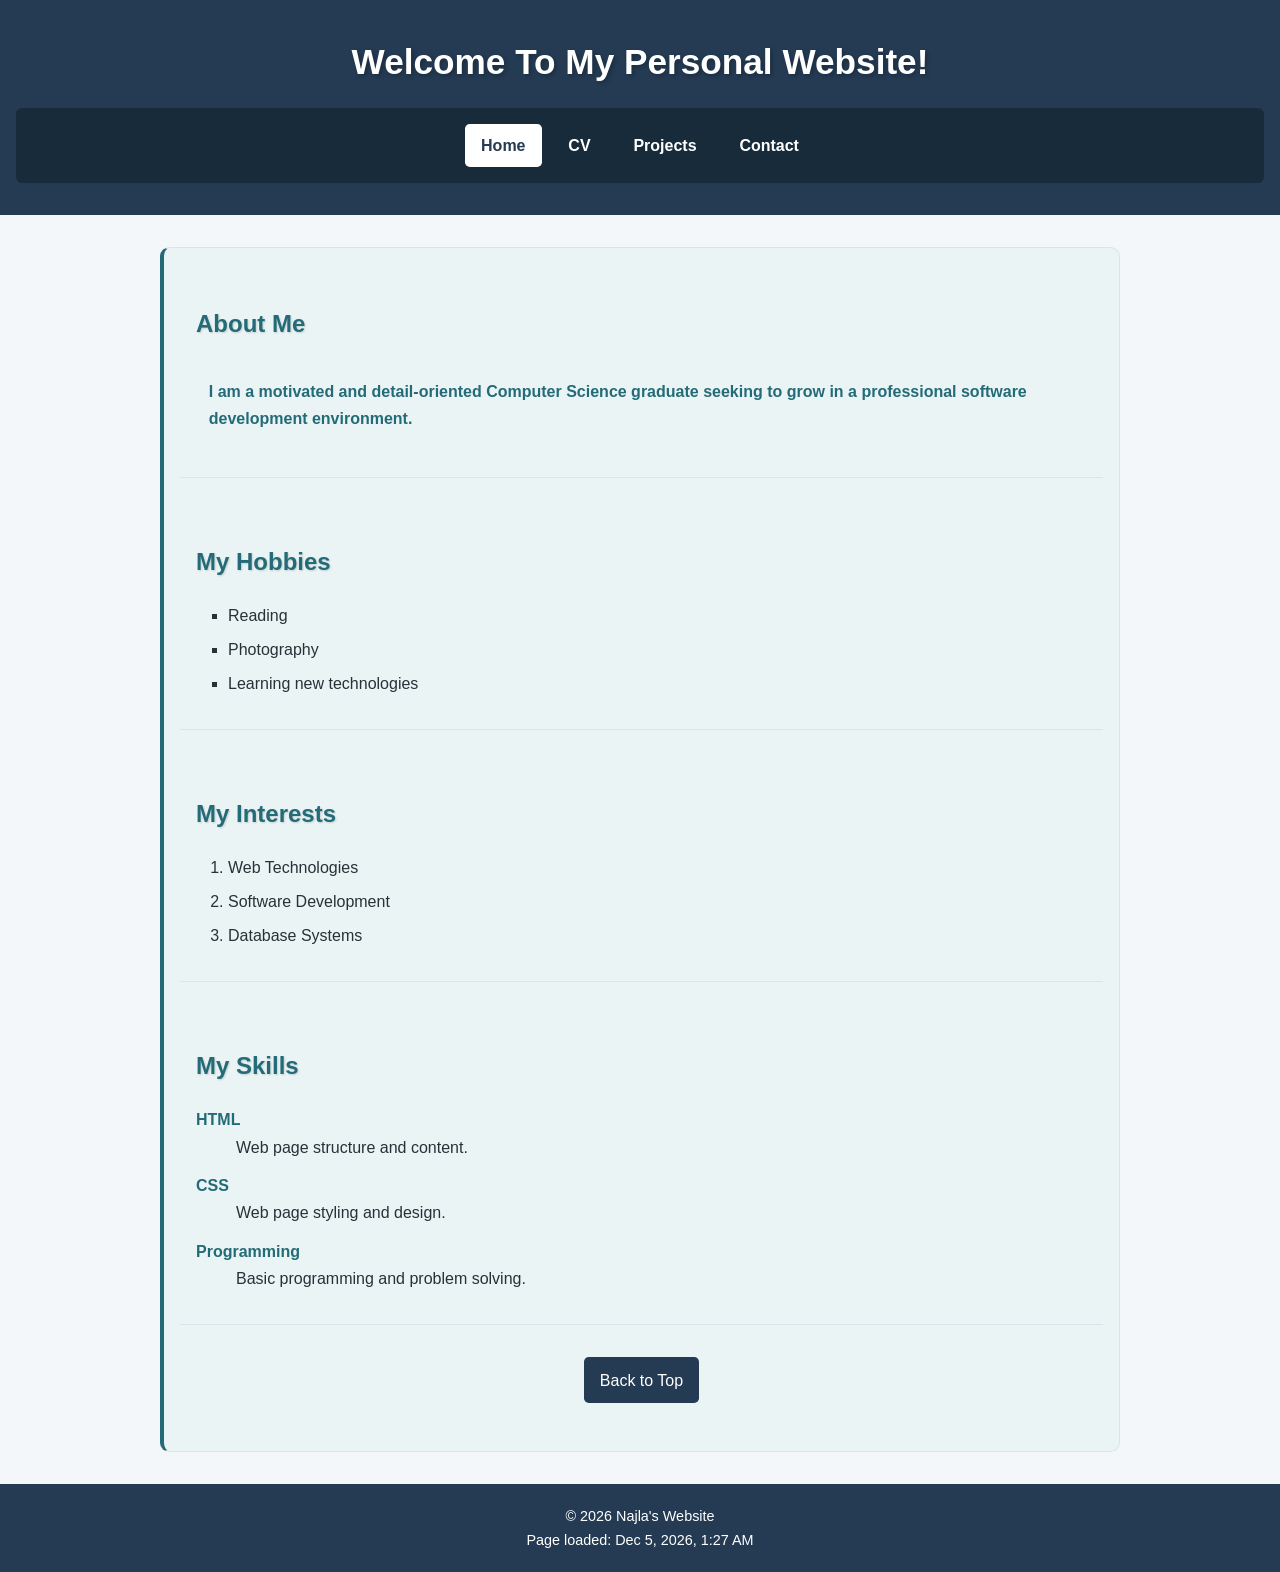
<file: index.html>
<!DOCTYPE html>
<html lang="en">

<head>
    <meta charset="UTF-8">
    <meta name="viewport" content="width=device-width, initial-scale=1.0">
    <meta name="description" content="Personal website of Najla Alzamil">
    <title>Najla Alzamil | Home</title>
    <link rel="stylesheet" href="styles.css">
</head>

<body id="top">

    <header>
        <h1>Welcome to My Personal Website!</h1>

        <nav aria-label="Main navigation">
            <a href="index.html" aria-current="page">Home</a>
            <a href="cv.html">CV</a>
            <a href="projects.html">Projects</a>
            <a href="contact.html">Contact</a>
        </nav>
    </header>

    <main id="intro">

        <section>
            <h2>About Me</h2>
            <p class="highlight">
                I am a motivated and detail-oriented Computer Science
                graduate seeking to grow in a professional software
                development environment.
            </p>
        </section>

        <section>
            <h2>My Hobbies</h2>
            <ul>
                <li>Reading</li>
                <li>Photography</li>
                <li>Learning new technologies</li>
            </ul>
        </section>

        <section>
            <h2>My Interests</h2>
            <ol>
                <li>Web Technologies</li>
                <li>Software Development</li>
                <li>Database Systems</li>
            </ol>
        </section>

        <section>
            <h2>My Skills</h2>
            <dl>
                <dt>HTML</dt>
                <dd>Web page structure and content.</dd>

                <dt>CSS</dt>
                <dd>Web page styling and design.</dd>

                <dt>Programming</dt>
                <dd>Basic programming and problem solving.</dd>
            </dl>
        </section>

        <p class="back-to-top">
            <a href="#top">Back to Top</a>
        </p>

    </main>

    <footer id="home-footer">
        <p>&copy; 2026 Najla's Website</p>
    </footer>

    <script src="scripts.js"></script>
</body>
</html>
</file>
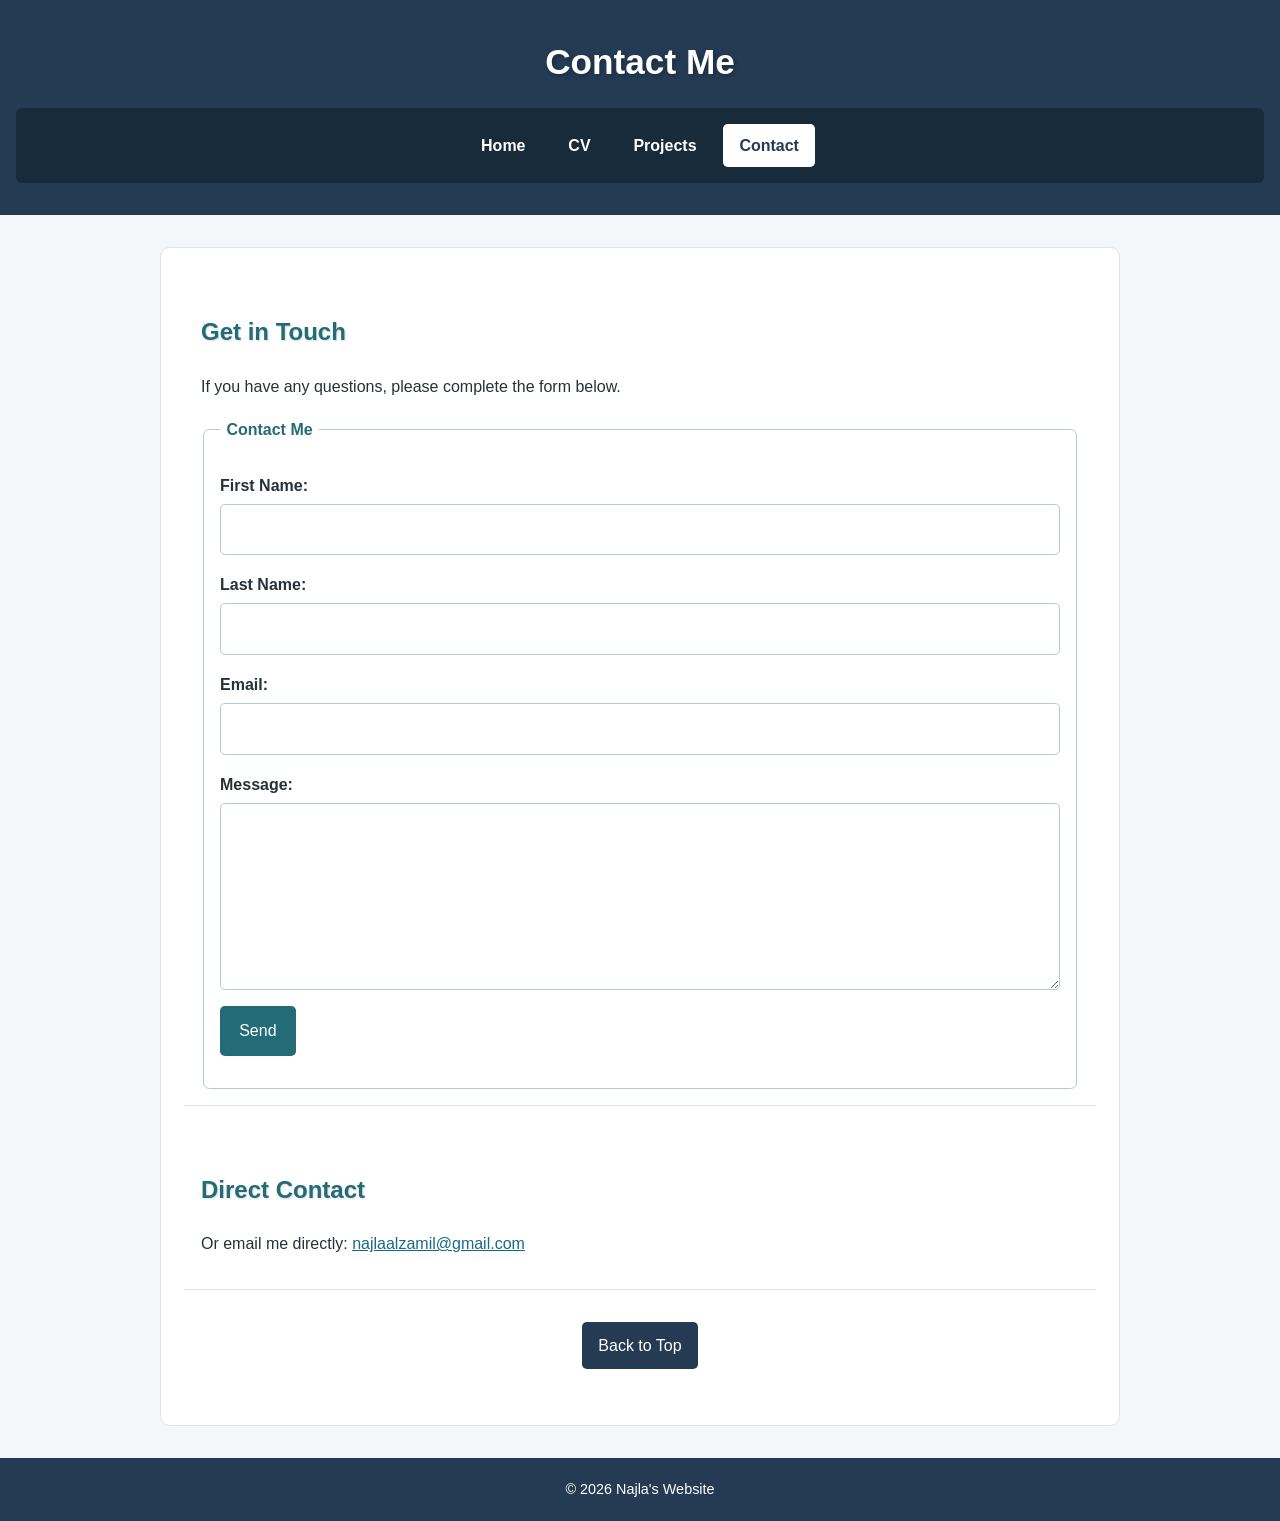
<file: contact.html>
<!DOCTYPE html>
<html lang="en">

<head>
    <meta charset="UTF-8">
    <meta name="viewport" content="width=device-width, initial-scale=1.0">
    <meta name="description" content="Contact Najla Alzamil">
    <title>Najla Alzamil | Contact</title>
    <link rel="stylesheet" href="styles.css">
</head>

<body id="top">

    <header>
        <h1>Contact Me</h1>

        <nav aria-label="Main navigation">
            <a href="index.html">Home</a>
            <a href="cv.html">CV</a>
            <a href="projects.html">Projects</a>
            <a href="contact.html" aria-current="page">Contact</a>
        </nav>
    </header>

    <main>

        <section>
            <h2>Get in Touch</h2>

            <p>
                If you have any questions, please complete the form below.
            </p>

            <form
                class="contact-form"
                action="mailto:najlaalzamil@gmail.com"
                method="post"
                enctype="text/plain"
                onsubmit="return ValidateForm()">

                <fieldset>
                    <legend>Contact Me</legend>

                    <p>
                        <label for="firstName">First Name:</label>
                        <input
                            type="text"
                            id="firstName"
                            name="firstName"
                            autocomplete="given-name"
                            required>
                    </p>

                    <p>
                        <label for="lastName">Last Name:</label>
                        <input
                            type="text"
                            id="lastName"
                            name="lastName"
                            autocomplete="family-name"
                            required>
                    </p>

                    <p>
                        <label for="email">Email:</label>
                        <input
                            type="email"
                            id="email"
                            name="email"
                            autocomplete="email"
                            required>
                    </p>

                    <p>
                        <label for="message">Message:</label>
                        <textarea
                            id="message"
                            name="message"
                            rows="6"
                            required></textarea>
                    </p>

                    <p>
                        <button type="submit">Send</button>
                    </p>

                </fieldset>
            </form>
        </section>

        <section>
            <h2>Direct Contact</h2>

            <p>
                Or email me directly:
                <a href="mailto:najlaalzamil@gmail.com">
                    najlaalzamil@gmail.com
                </a>
            </p>
        </section>

        <p class="back-to-top">
            <a href="#top">Back to Top</a>
        </p>

    </main>

    <footer>
        <p>&copy; 2026 Najla's Website</p>
    </footer>
    
<script src="scripts.js"></script>
</body>
</html>
</file>
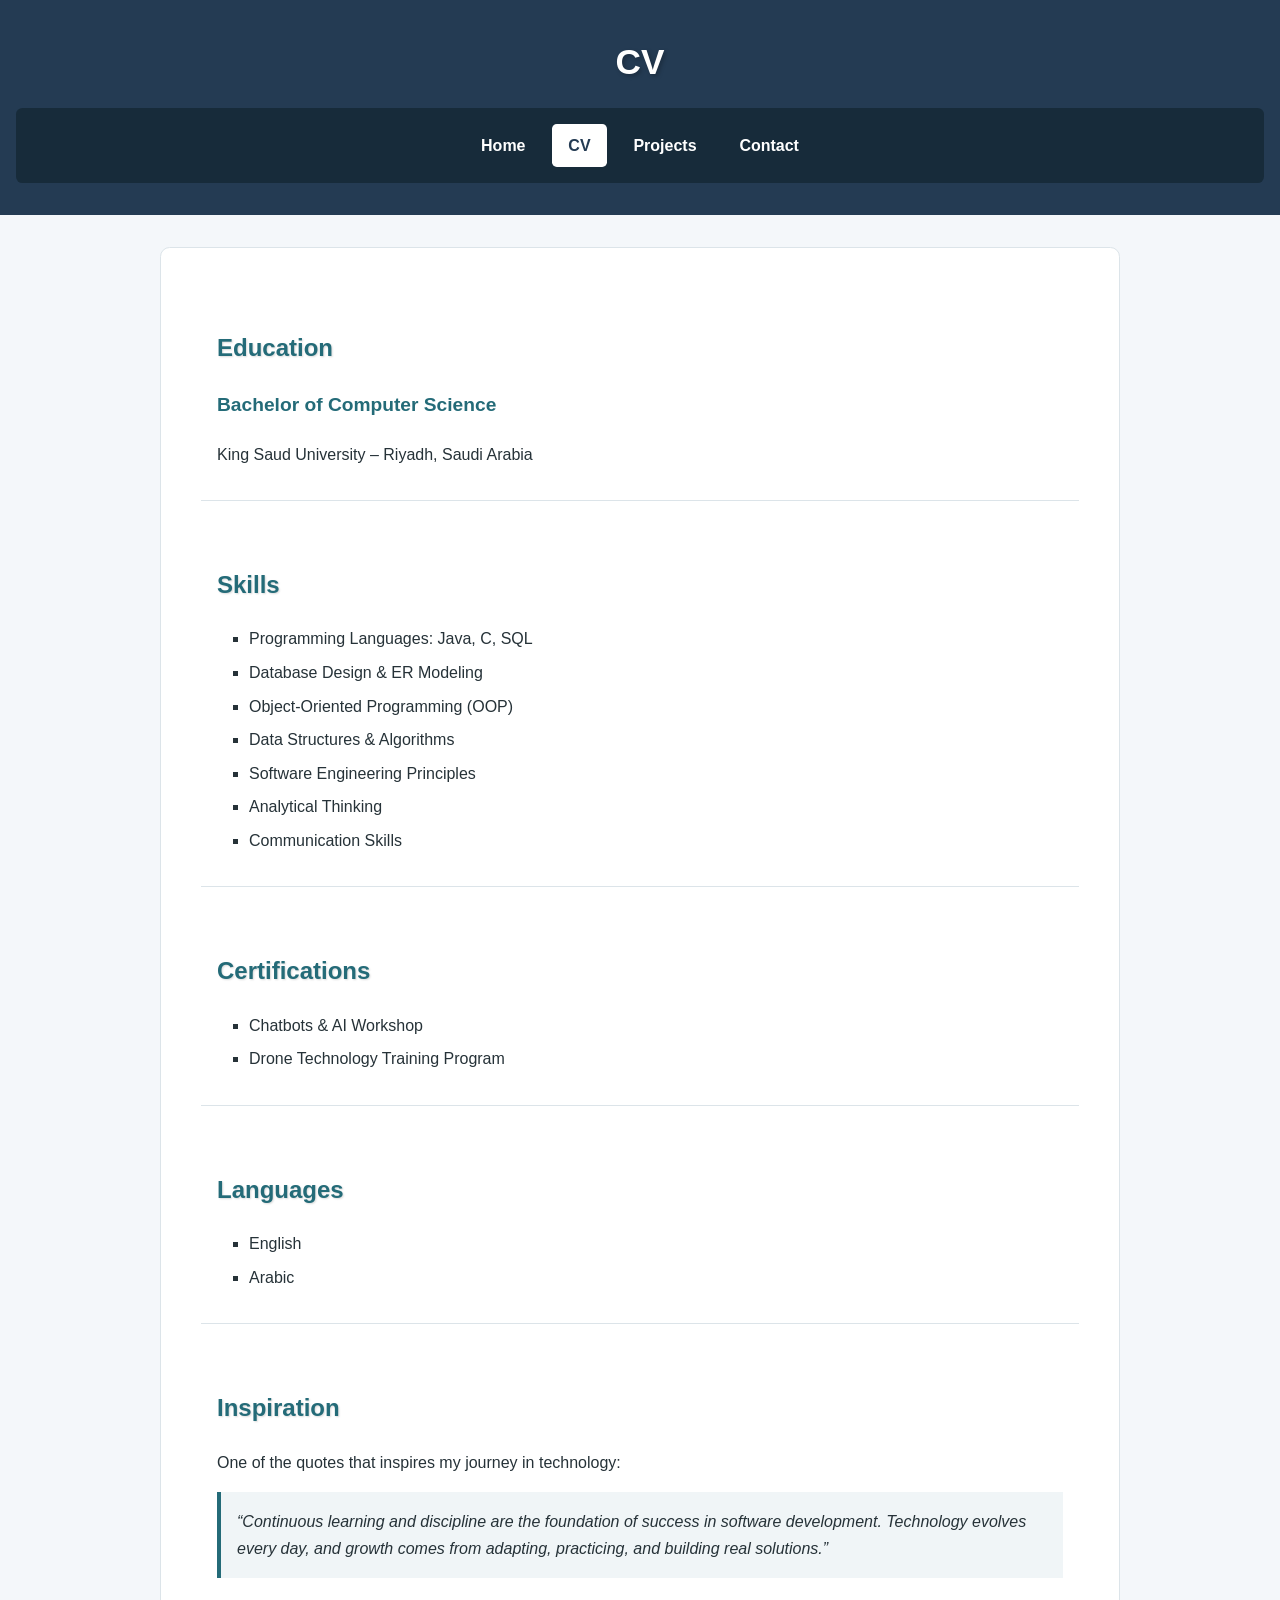
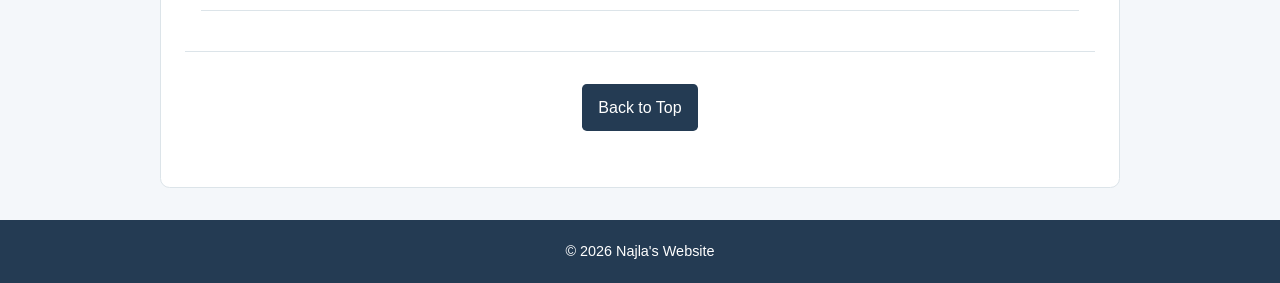
<file: cv.html>
<!DOCTYPE html>
<html lang="en">

<head>
    <meta charset="UTF-8">
    <meta name="viewport" content="width=device-width, initial-scale=1.0">
    <meta name="description" content="Najla Alzamil's CV">
    <title>Najla Alzamil | CV</title>
    <link rel="stylesheet" href="styles.css">
</head>

<body id="top">

    <header>
        <h1>CV</h1>

        <nav aria-label="Main navigation">
            <a href="index.html">Home</a>
            <a href="cv.html" aria-current="page">CV</a>
            <a href="projects.html">Projects</a>
            <a href="contact.html">Contact</a>
        </nav>
    </header>

    <main>

        <article>

            <section>
                <h2>Education</h2>

                <h3>Bachelor of Computer Science</h3>
                <p>
                    King Saud University – Riyadh, Saudi Arabia
                </p>
            </section>

            <section>
                <h2>Skills</h2>

                <ul>
                    <li>Programming Languages: Java, C, SQL</li>
                    <li>Database Design &amp; ER Modeling</li>
                    <li>Object-Oriented Programming (OOP)</li>
                    <li>Data Structures &amp; Algorithms</li>
                    <li>Software Engineering Principles</li>
                    <li>Analytical Thinking</li>
                    <li>Communication Skills</li>
                </ul>
            </section>

            <section>
                <h2>Certifications</h2>

                <ul>
                    <li>Chatbots &amp; AI Workshop</li>
                    <li>Drone Technology Training Program</li>
                </ul>
            </section>

            <section>
                <h2>Languages</h2>

                <ul>
                    <li>English</li>
                    <li>Arabic</li>
                </ul>
            </section>

            <section>
                <h2>Inspiration</h2>

                <p>
                    One of the quotes that inspires my journey in technology:
                </p>

                <blockquote>
                    “Continuous learning and discipline are the foundation
                    of success in software development. Technology evolves
                    every day, and growth comes from adapting, practicing,
                    and building real solutions.”
                </blockquote>
            </section>

        </article>

        <p class="back-to-top">
            <a href="#top">Back to Top</a>
        </p>

    </main>

    <footer>
        <p>&copy; 2026 Najla's Website</p>
    </footer>

    <script src="scripts.js"></script>
</body>
</html>
</file>
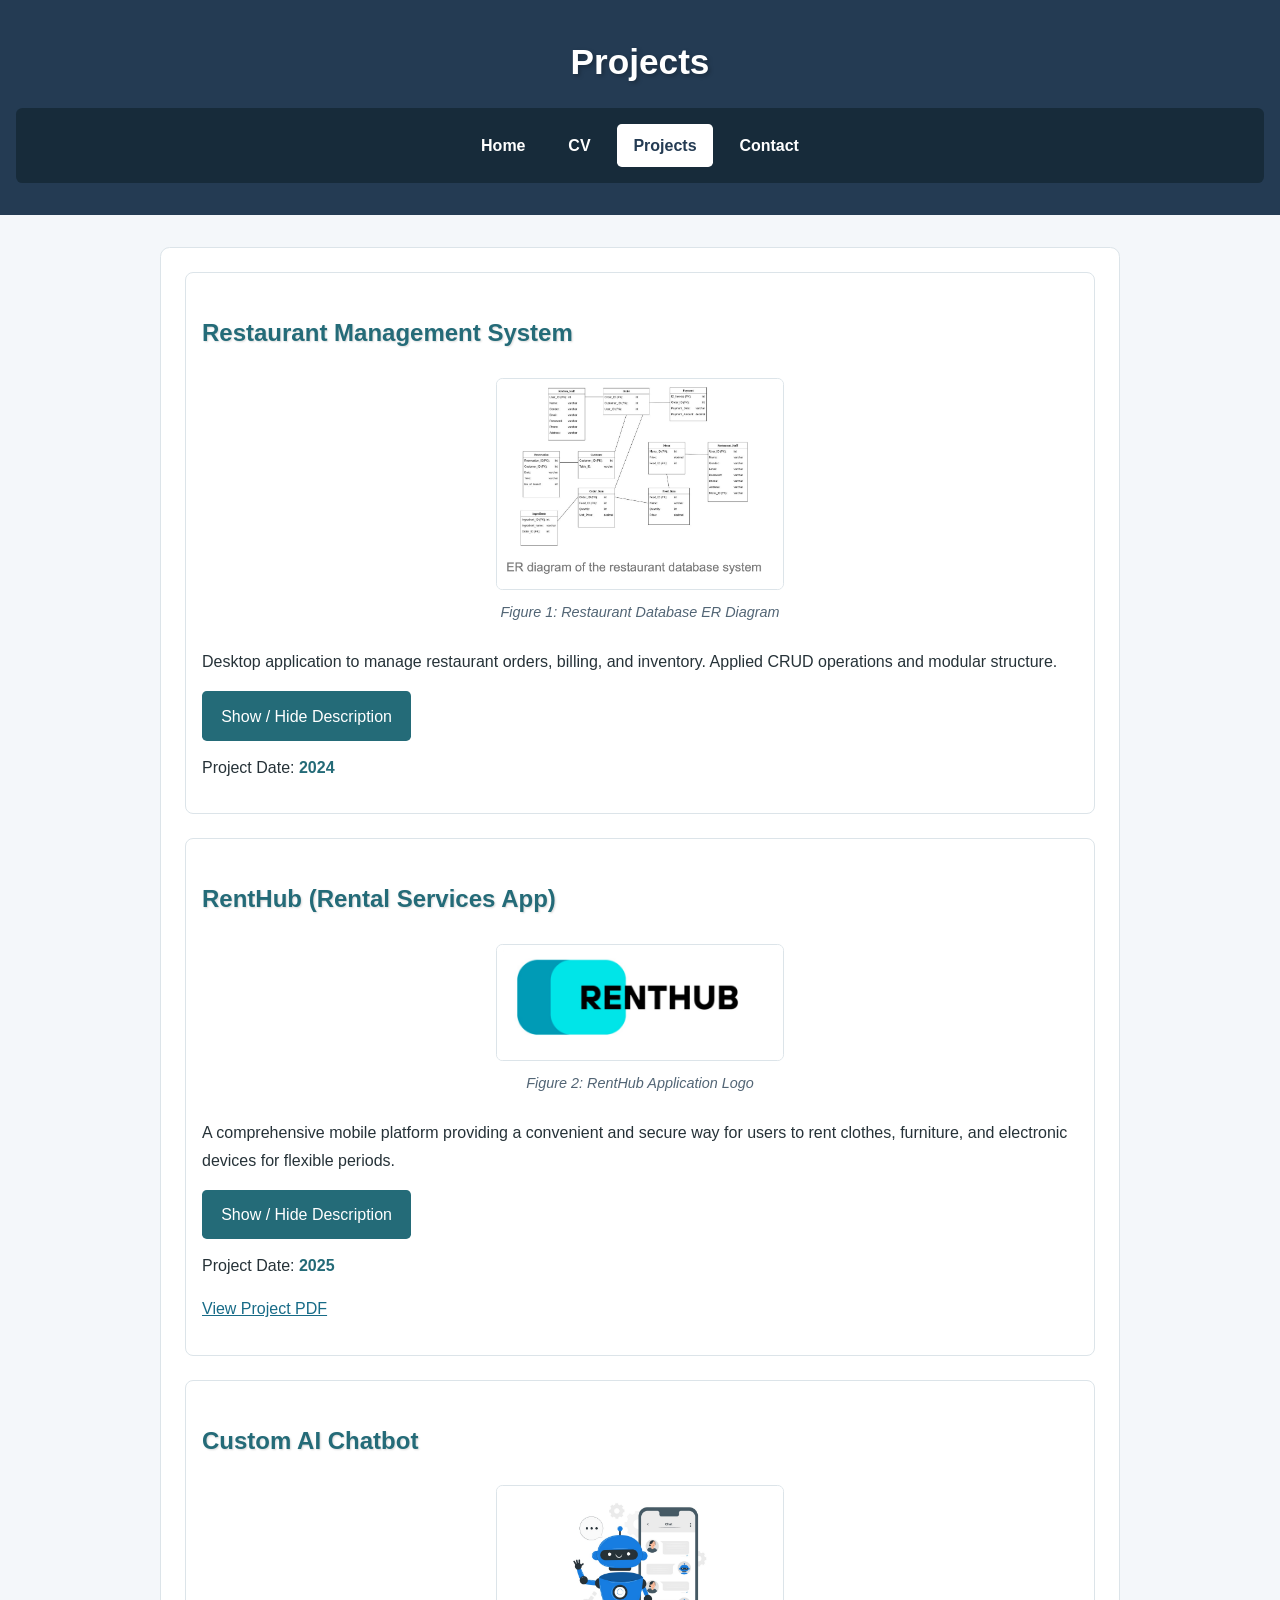
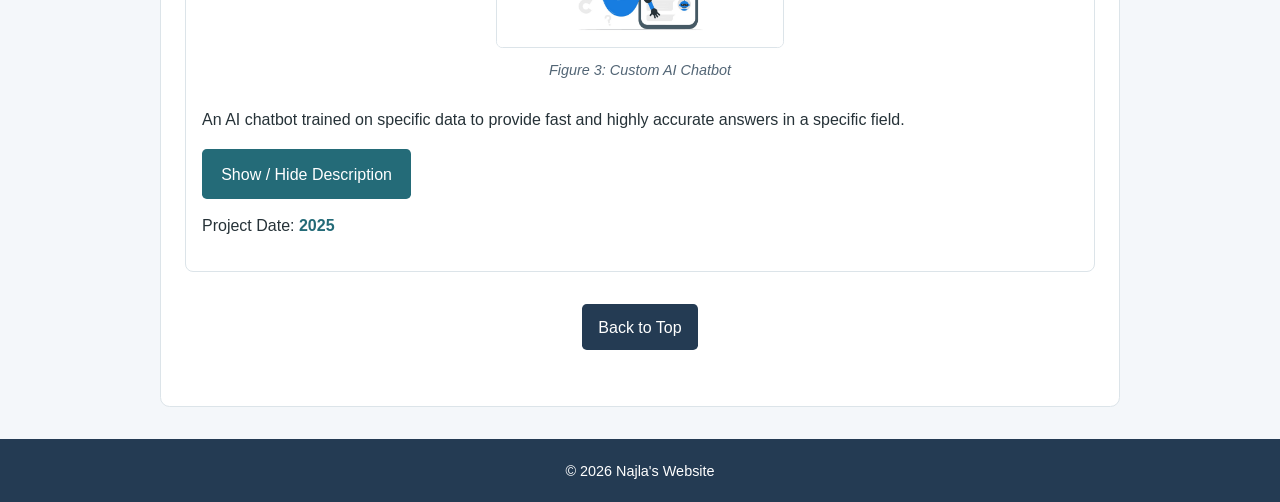
<file: projects.html>
<!DOCTYPE html>
<html lang="en">

<head>
    <meta charset="UTF-8">
    <meta name="viewport" content="width=device-width, initial-scale=1.0">
    <meta name="description" content="Projects by Najla Alzamil">
    <title>Najla Alzamil | Projects</title>
    <link rel="stylesheet" href="styles.css">
</head>

<body id="top">

    <header>
        <h1>Projects</h1>

        <nav aria-label="Main navigation">
            <a href="index.html">Home</a>
            <a href="cv.html">CV</a>
            <a href="projects.html" aria-current="page">Projects</a>
            <a href="contact.html">Contact</a>
        </nav>
    </header>

    <main>

        <!-- Project 1 -->
        <article class="project-card">
            <h2>Restaurant Management System</h2>

            <figure>
                <img
                    src="Restaurant.jpeg"
                    alt="Restaurant Management System project"
                    class="project-image">

                <figcaption>
                    Figure 1: Restaurant Database ER Diagram
                </figcaption>
            </figure>

            <p id="restaurant-description">
                Desktop application to manage restaurant orders, billing,
                and inventory. Applied CRUD operations and modular structure.
            </p>

            <button type="button"
                onclick="toggleDescription('restaurant-description')">
                Show / Hide Description
            </button>

            <p>
                Project Date:
                <time datetime="2024">2024</time>
            </p>
        </article>


        <!-- Project 2 -->
        <article class="project-card">
            <h2>RentHub (Rental Services App)</h2>

            <figure>
                <img
                    src="RentHub.jpeg"
                    alt="RentHub Rental Services App project"
                    class="project-image">

                <figcaption>
                    Figure 2: RentHub Application Logo
                </figcaption>
            </figure>

            <p id="renthub-description">
                A comprehensive mobile platform providing a convenient and
                secure way for users to rent clothes, furniture, and
                electronic devices for flexible periods.
            </p>

            <button type="button"
                onclick="toggleDescription('renthub-description')">
                Show / Hide Description
            </button>

            <p>
                Project Date:
                <time datetime="2025">2025</time>
            </p>

            <p>
                <a href="RentHub.pdf" target="_blank"
                    rel="noopener noreferrer">
                    View Project PDF
                </a>
            </p>
        </article>


        <!-- Project 3 -->
        <article class="project-card">
            <h2>Custom AI Chatbot</h2>

            <figure>
                <img
                    src="ChatBot.jpeg"
                    alt="Custom AI Chatbot project"
                    class="project-image">

                <figcaption>
                    Figure 3: Custom AI Chatbot
                </figcaption>
            </figure>

            <p id="chatbot-description">
                An AI chatbot trained on specific data to provide fast
                and highly accurate answers in a specific field.
            </p>

            <button type="button"
                onclick="toggleDescription('chatbot-description')">
                Show / Hide Description
            </button>

            <p>
                Project Date:
                <time datetime="2025">2025</time>
            </p>
        </article>


        <p class="back-to-top">
            <a href="#top">Back to Top</a>
        </p>

    </main>

    <footer>
        <p>&copy; 2026 Najla's Website</p>
    </footer>

    <script src="scripts.js"></script>

</body>
</html>
</file>
<file: styles.css>
/* General Page Styling */
* {
    box-sizing: border-box;
}

html {
    scroll-behavior: smooth;
}

body {
    font-family: Arial, Helvetica, sans-serif;
    font-size: 1rem;
    line-height: 1.7;
    color: #263238;
    background-color: #f4f7fa;
    margin: 0;
    padding: 0;
}

/* Header */
header {
    background-color: #243b53;
    color: #ffffff;
    padding: 2rem 1rem;
    text-align: center;
}

h1 {
    font-size: 2.2rem;
    font-weight: 700;
    text-transform: capitalize;
    text-shadow: 2px 2px 4px rgba(0, 0, 0, 0.25);
    margin: 0 0 1rem;
}

h2 {
    color: #246b78;
    font-size: 1.5rem;
    font-weight: 700;
    margin-top: 1.5rem;
    text-shadow: 1px 1px 2px rgba(0, 0, 0, 0.15);
}

h3 {
    color: #246b78;
    font-size: 1.2rem;
}

p {
    margin: 0.8rem 0 1rem;
    text-align: left;
}

/* Navigation */
nav {
    background-color: #172b3a;
    padding: 0.8rem;
    border-radius: 0.4rem;
}

nav a {
    display: inline-block;
    color: #ffffff;
    text-decoration: none;
    font-weight: 600;
    padding: 0.5rem 1rem;
    margin: 0.2rem;
    border-radius: 0.3rem;
    transition: background-color 0.2s ease;
}

nav a:hover,
nav a:focus-visible {
    background-color: #d8eef0;
    color: #172b3a;
}

nav a[aria-current="page"] {
    background-color: #ffffff;
    color: #243b53;
}

/* Main Content and Box Model */
main {
    width: 90%;
    max-width: 60rem;
    margin: 2rem auto;
    padding: 1.5rem;
    background-color: #ffffff;
    border: 1px solid #dce4e9;
    border-radius: 0.6rem;
}

article,
section {
    margin-bottom: 1.5rem;
    padding: 1rem;
    border-bottom: 1px solid #dce4e9;
}

#intro {
    background-color: #eaf4f5;
    padding: 1rem;
    border-left: 0.3rem solid #246b78;
}

.highlight {
    color: #246b78;
    font-weight: 700;
    background-color: #eaf4f5;
    padding: 0.8rem;
    border-radius: 0.3rem;
}

blockquote {
    margin: 1rem 0;
    padding: 1rem;
    background-color: #f0f5f7;
    border-left: 0.3rem solid #246b78;
    font-style: italic;
}

/* Links */
a {
    color: #176b87;
}

a:hover,
a:focus-visible {
    text-decoration: underline;
}

.back-to-top {
    text-align: center;
    margin: 2rem 0;
}

.back-to-top a {
    display: inline-block;
    padding: 0.6rem 1rem;
    color: #ffffff;
    background-color: #243b53;
    border-radius: 0.3rem;
    text-decoration: none;
}

.back-to-top a:hover {
    background-color: #246b78;
}

/* Lists */
ul,
ol {
    padding-left: 2rem;
    list-style-position: outside;
}

ul {
    list-style-type: square;
}

ol {
    list-style-type: decimal;
}

li {
    margin-bottom: 0.4rem;
}

dl {
    margin: 1rem 0;
}

dt {
    font-weight: 700;
    color: #246b78;
}

dd {
    margin-bottom: 0.7rem;
}

/* Project Cards and Images */
.project-card {
    margin-bottom: 1.5rem;
    padding: 1rem;
    border: 1px solid #dce4e9;
    border-radius: 0.5rem;
}

figure {
    margin: 1.5rem 0;
    text-align: center;
}

figure img {
    display: block;
    width: 100%;
    max-width: 18rem;
    height: auto;
    margin: 0 auto;
    border: 1px solid #dce4e9;
    border-radius: 0.4rem;
}

figcaption {
    margin-top: 0.6rem;
    color: #526575;
    font-size: 0.9rem;
    font-style: italic;
    text-align: center;
}

time {
    color: #246b78;
    font-weight: 700;
}

/* Contact Form */
fieldset {
    border: 1px solid #b8c7d1;
    border-radius: 0.4rem;
    padding: 1rem;
}

legend {
    color: #246b78;
    font-weight: 700;
    padding: 0 0.4rem;
}

label {
    display: block;
    font-weight: 600;
    margin-bottom: 0.3rem;
}

input,
textarea,
button {
    font: inherit;
    max-width: 100%;
}

input,
textarea {
    display: block;
    width: 100%;
    padding: 0.7rem;
    margin: 0.3rem 0 1rem;
    color: #263238;
    background-color: #ffffff;
    border: 1px solid #b8c7d1;
    border-radius: 0.3rem;
}

textarea {
    resize: vertical;
}

button {
    padding: 0.7rem 1.2rem;
    color: #ffffff;
    background-color: #246b78;
    border: none;
    border-radius: 0.3rem;
    cursor: pointer;
}

button:hover,
button:focus-visible {
    background-color: #172b3a;
}

/* Keyboard Accessibility */
a:focus-visible,
button:focus-visible,
input:focus-visible,
textarea:focus-visible {
    outline: 3px solid #d58b27;
    outline-offset: 3px;
}

/* Footer */
footer {
    padding: 1.2rem;
    text-align: center;
    color: #ffffff;
    background-color: #243b53;
}

footer p {
    margin: 0;
    text-align: center;
    font-size: 0.9rem;
}

/* Responsive Design */
@media (max-width: 40rem) {
    header {
        padding: 1.5rem 0.8rem;
    }

    h1 {
        font-size: 1.7rem;
    }

    h2 {
        font-size: 1.25rem;
    }

    nav a {
        display: block;
        margin: 0.3rem 0;
    }

    main {
        width: 94%;
        padding: 1rem;
        margin: 1rem auto;
    }

    article,
    section {
        padding: 0.7rem;
    }

    fieldset {
        padding: 0.7rem;
    }
}
</file>
